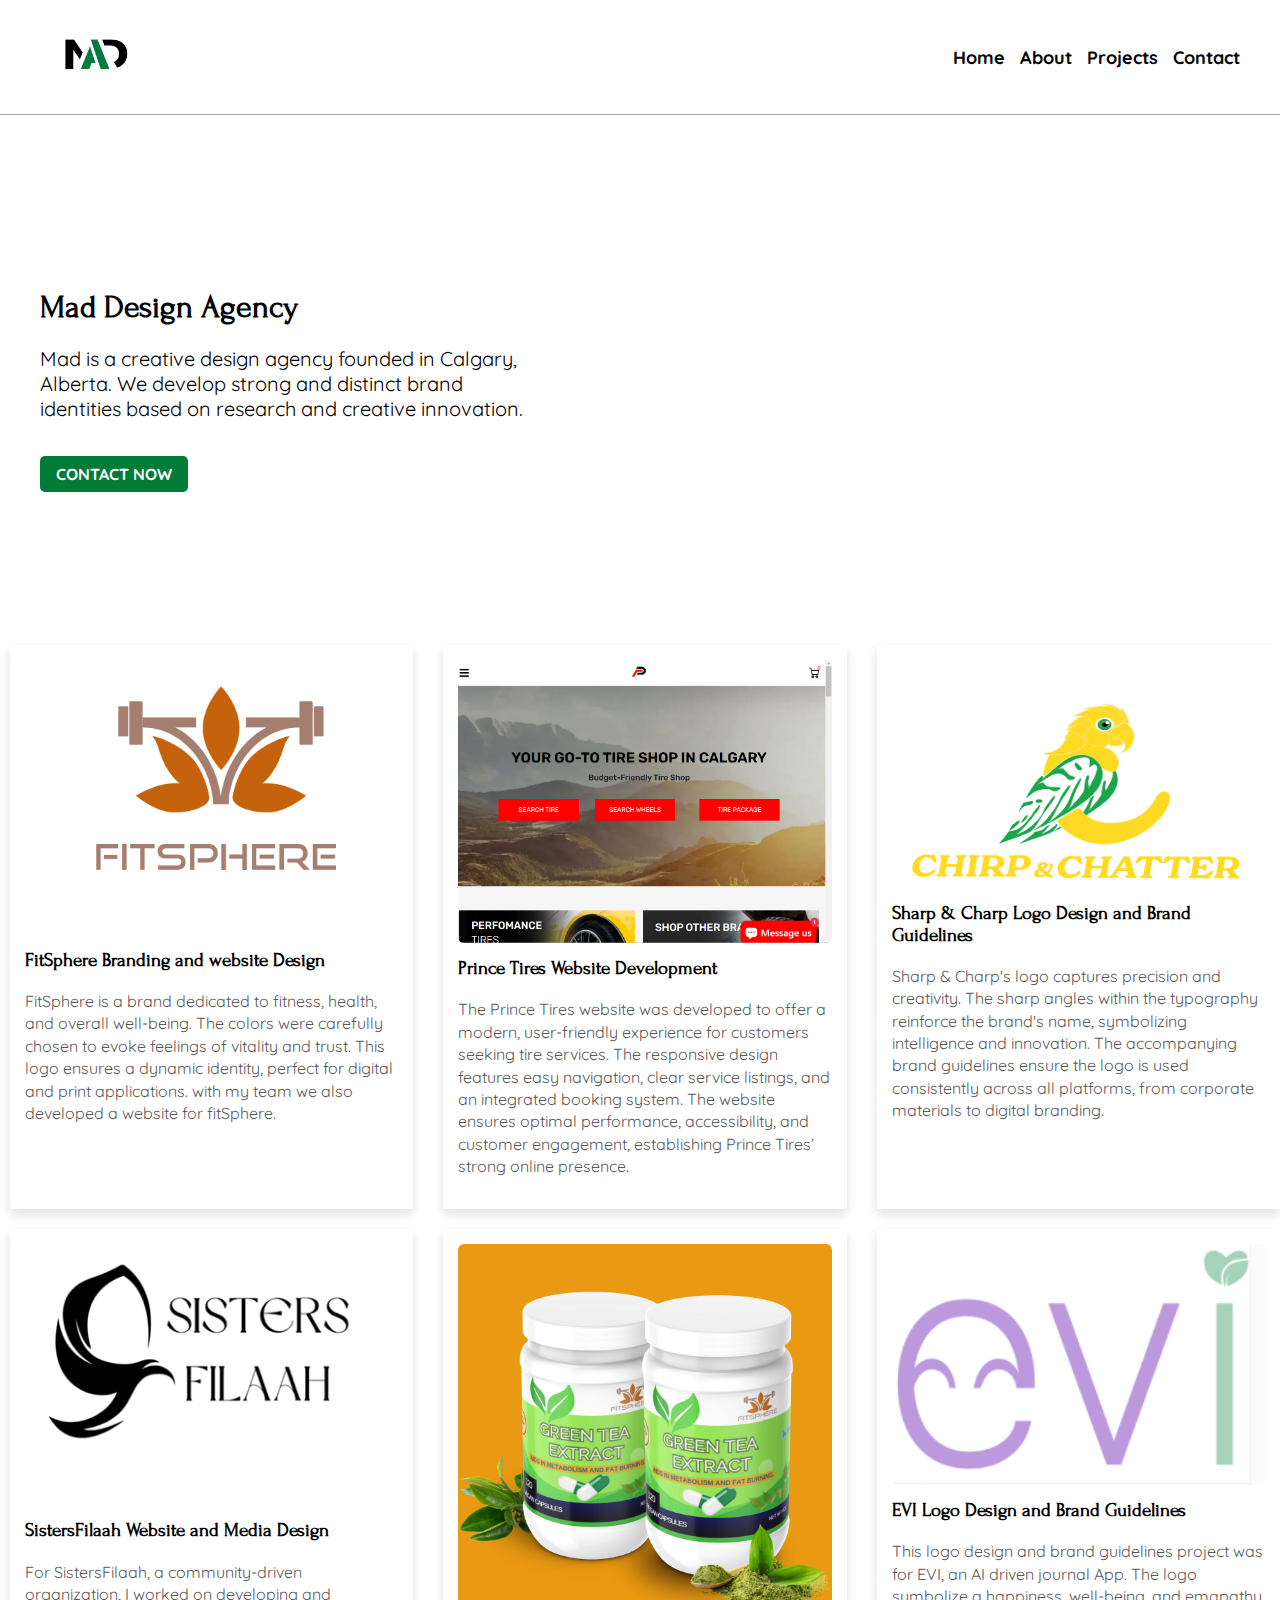
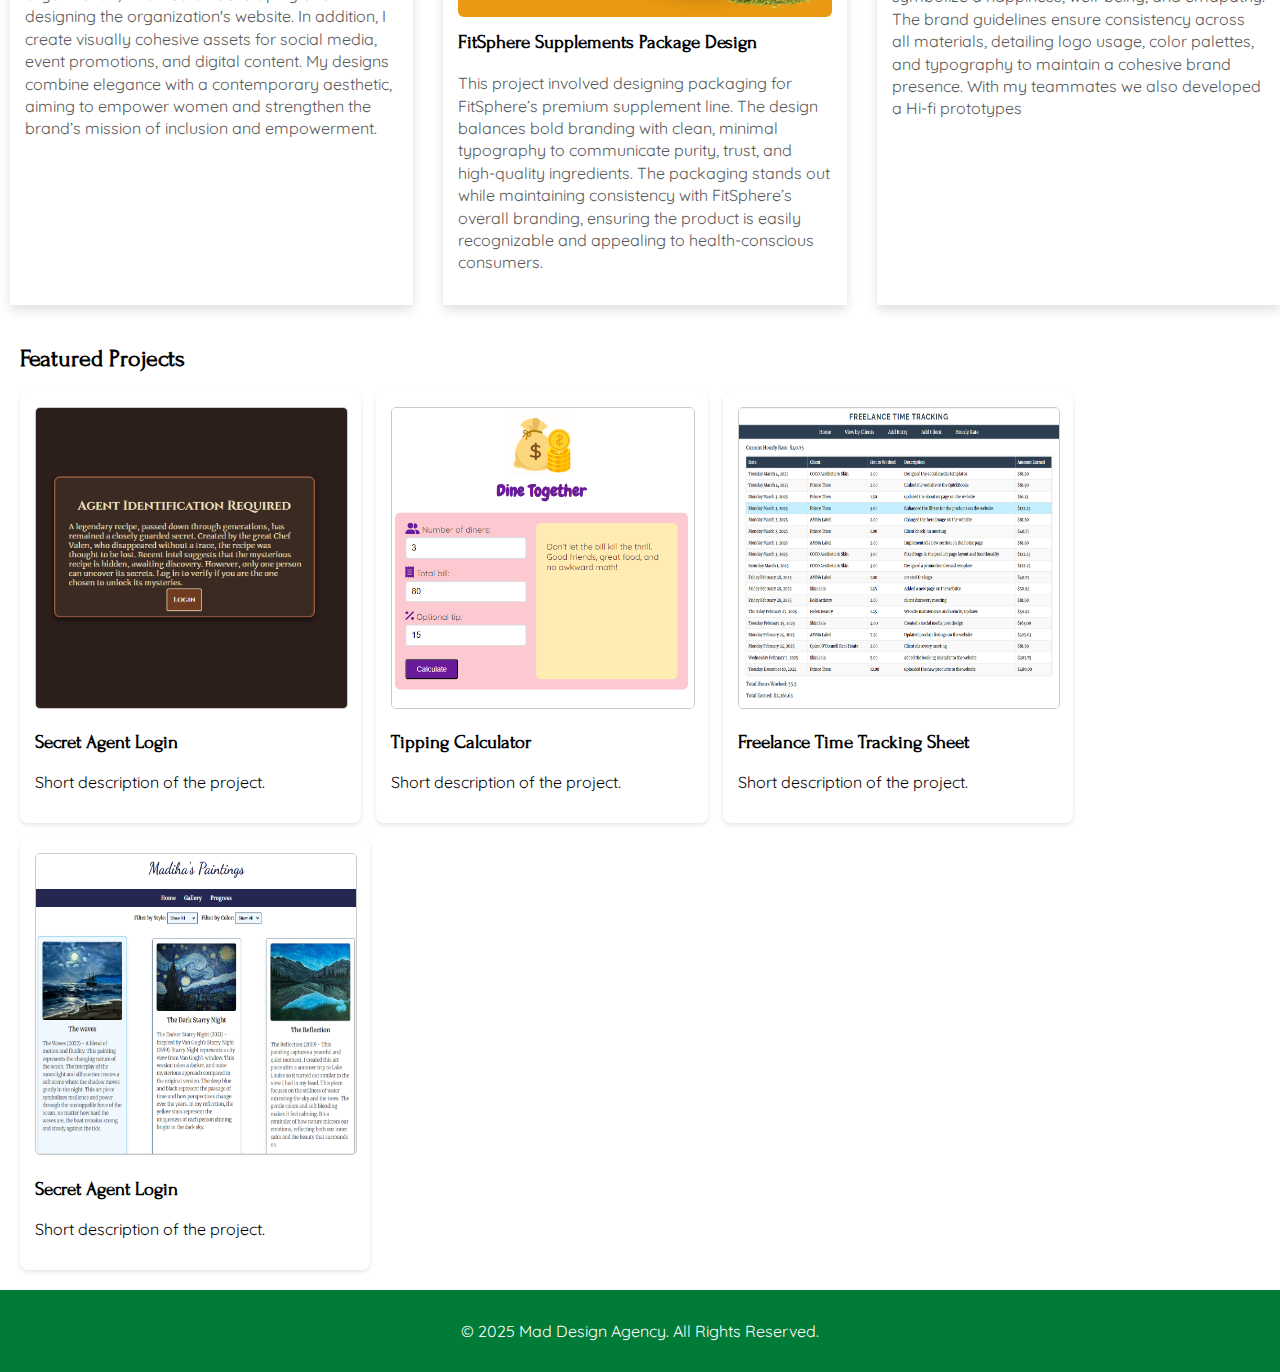
<file: index.htm>
<!DOCTYPE html>
<html lang="en">
<head>
    <meta charset="UTF-8">
    <meta name="viewport" content="width=device-width, initial-scale=1.0">
    <title>Mad Design Agency</title>
    <link rel="stylesheet" href="styles.css">
    <link href="https://fonts.googleapis.com/css2?family=Forum&family=Quicksand:wght@300;400;600&display=swap" rel="stylesheet">
</head>
<body>
    <header>
        <nav>
            
            <div class="logo">
               <a href="index.html"><img src="assets/logo.png" alt="Mad Design Agency Logo"> </a>
            </div>
            <ul>
                <li><a href="/myportfolio/">Home</a></li>
                <li><a href="/myportfolio/about.html">About</a></li>
                <li><a href="/myportfolio/../#projects">Projects</a></li>
                <li><a href="/myportfolio/contact.html">Contact</a></li>
            </ul>
        </nav>
    </header>
    
    <section id="hero" class="left-aligned">
        <div class="hero-content">
            <h1>Mad Design Agency</h1>
            <p>Mad is a creative design agency founded in Calgary, Alberta. We develop strong and distinct brand identities based on research and creative innovation.</p>
            <a href="contact.html" class="btn">CONTACT NOW </a>
        </div>
    </section>
    

 <!--gallary and project showcase-->   
    <section id="gallery">
        <figure data-style="Landscape">
            <a href="projects/fitSphere.html">  
                <img src="assets/fitspherelogo.png" alt="FitSphere Logo Design"></a>
            <figcaption>
                <h3>FitSphere Branding and website Design</h3>
                <p>FitSphere is a brand dedicated to fitness, health, and overall well-being. The colors were carefully chosen to evoke feelings of vitality and trust. This logo ensures a dynamic identity, perfect for digital and print applications. with my team we also developed a website for fitSphere. </p>
            </figcaption>
        </figure>
        <figure data-style="Portrait" data-color="blue">
            <a href="projects/princetires.html"><img src="assets/princetires.png" alt="Prince Tires Website Development"> </a> 
             <figcaption>
                 <h3>Prince Tires Website Development</h3>
                 <p>The Prince Tires website was developed to offer a modern, user-friendly experience for customers seeking tire services. The responsive design features easy navigation, clear service listings, and an integrated booking system. The website ensures optimal performance, accessibility, and customer engagement, establishing Prince Tires’ strong online presence.</p>
             </figcaption>
         </figure>
        <figure data-style="branding">
            <a href="projects/charp&chatter.html">
            <img src="assets/chirpt and chatter.png" alt="Sharp & Charp Logo Design and Brand Guidelines"> </a>
            <figcaption>
                <h3>Sharp & Charp Logo Design and Brand Guidelines</h3>
                <p>Sharp & Charp's logo captures precision and creativity. The sharp angles within the typography reinforce the brand's name, symbolizing intelligence and innovation. The accompanying brand guidelines ensure the logo is used consistently across all platforms, from corporate materials to digital branding.</p>
            </figcaption>
        </figure>
    
    
        <figure data-style="website">
           <a href="projects/sistersfilaah.html"> <img src="assets/sistersfilaahlogo.png" alt="SistersFilaah Media Design"> </a>
            <figcaption>
                <h3>SistersFilaah Website and Media Design</h3>
                <p>For SistersFilaah, a community-driven organization, I worked on developing and designing the organization's website. In addition, I create visually cohesive assets for social media, event promotions, and digital content. My designs combine elegance with a contemporary aesthetic, aiming to empower women and strengthen the brand’s mission of inclusion and empowerment.</p>
            
            </figcaption>
        </figure>


        <figure data-style="Branding">
            <a href="projects/fitSphere.html">
             <img src="assets/Green Tea Capsules (1).png" alt="FitSphere Supplements Package Design"> </a>
            <figcaption>

                <h3>FitSphere Supplements Package Design</h3>
                <p>This project involved designing packaging for FitSphere’s premium supplement line. The design balances bold branding with clean, minimal typography to communicate purity, trust, and high-quality ingredients. The packaging stands out while maintaining consistency with FitSphere’s overall branding, ensuring the product is easily recognizable and appealing to health-conscious consumers.</p>
            </figcaption>
        </figure>
        <figure data-style="logo">
            <a href="projects/evi.html">
            <img src="assets/evilogo.png" alt="EVI Logo Design and Brand Guidelines"></a>
            <figcaption>
                <h3>EVI Logo Design and Brand Guidelines</h3>
                <p>This logo design and brand guidelines project was for EVI, an AI driven journal App. The logo symbolize a happiness, well-being, and emapathy. The brand guidelines ensure consistency across all materials, detailing logo usage, color palettes, and typography to maintain a cohesive brand presence. With my teammates we also developed a Hi-fi prototypes</p>
            </figcaption>
        </figure>
    <!--
        <figure data-style="Branding">
           <a href="projects/damas.html">
            <img src="assets/Damas.png" alt="DAMAS Prints Design"> </a>
            <figcaption>
                <h3>DAMAS Prints Design</h3>
                <p>This project focused on creating high-quality printed materials for DAMAS Cafe, including business cards, brochures, and promotional materials. The design uses bold typography and elegant layouts to create a sophisticated visual identity, ensuring the brand stands out with a polished and professional appearance.</p>
            </figcaption>
        </figure> -->
    

    </section>

    


    <section id="projects">
        <h2>Featured Projects</h2>
        <div class="projects-container">
            <div class="project-card">
                <a href="https://dev.saitnewmedia.ca/~mallaq/login/">
                <img src="assets/loginn.png" alt="s brown pictures that shows a login required screen"></a>
                <h3>Secret Agent Login</h3>
                <p>Short description of the project.</p>
            </div>
            <div class="project-card">
             <a href="https://dev.saitnewmedia.ca/~mallaq/tipping%20calculator/index.php"><img src="assets/tipping.png" alt="a picture that shows a tipping Calculator"> </a>
                <h3>Tipping Calculator</h3>
                <p>Short description of the project.</p>
            </div>  
            <div class="project-card">
              <a href="https://dev.saitnewmedia.ca/~mallaq/timesheet/index.php">
                <img src="assets/timesheet.png" alt="a picture of a timesheet for freelance time tracking"> </a>
                <h3>Freelance Time Tracking Sheet</h3>
                <p>Short description of the project.
                </p>
            </div>
             
            <div class="project-card">
                <a href="https://mdallan.github.io/cprg-218-filters/">
                <img src="assets/mediashowcase.png" alt="s brown pictures that shows a login required screen"></a>
                <h3>Secret Agent Login</h3>
                <p>Short description of the project.</p>
            </div>
        </div>
    </section>
    
    <footer>
        <p>&copy; 2025 Mad Design Agency. All Rights Reserved.</p>
    </footer>
</body>
</html>
</file>
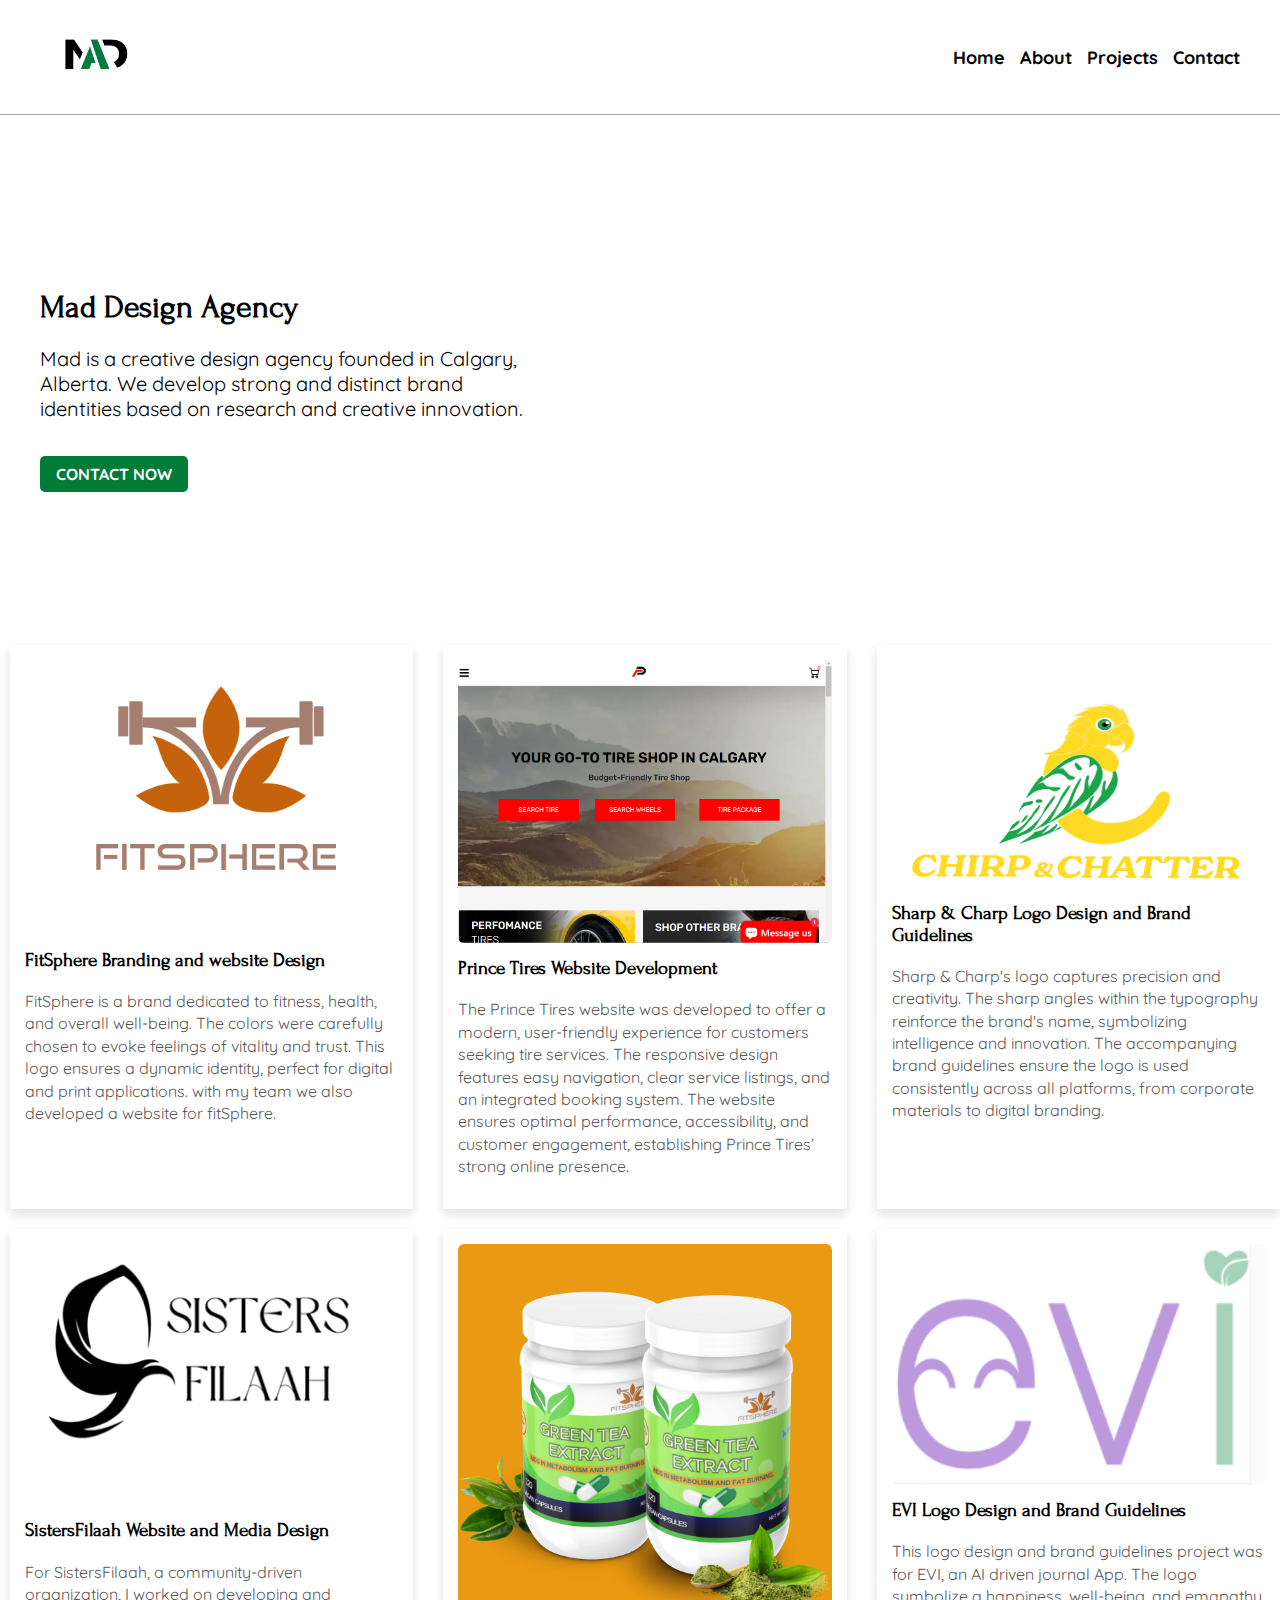
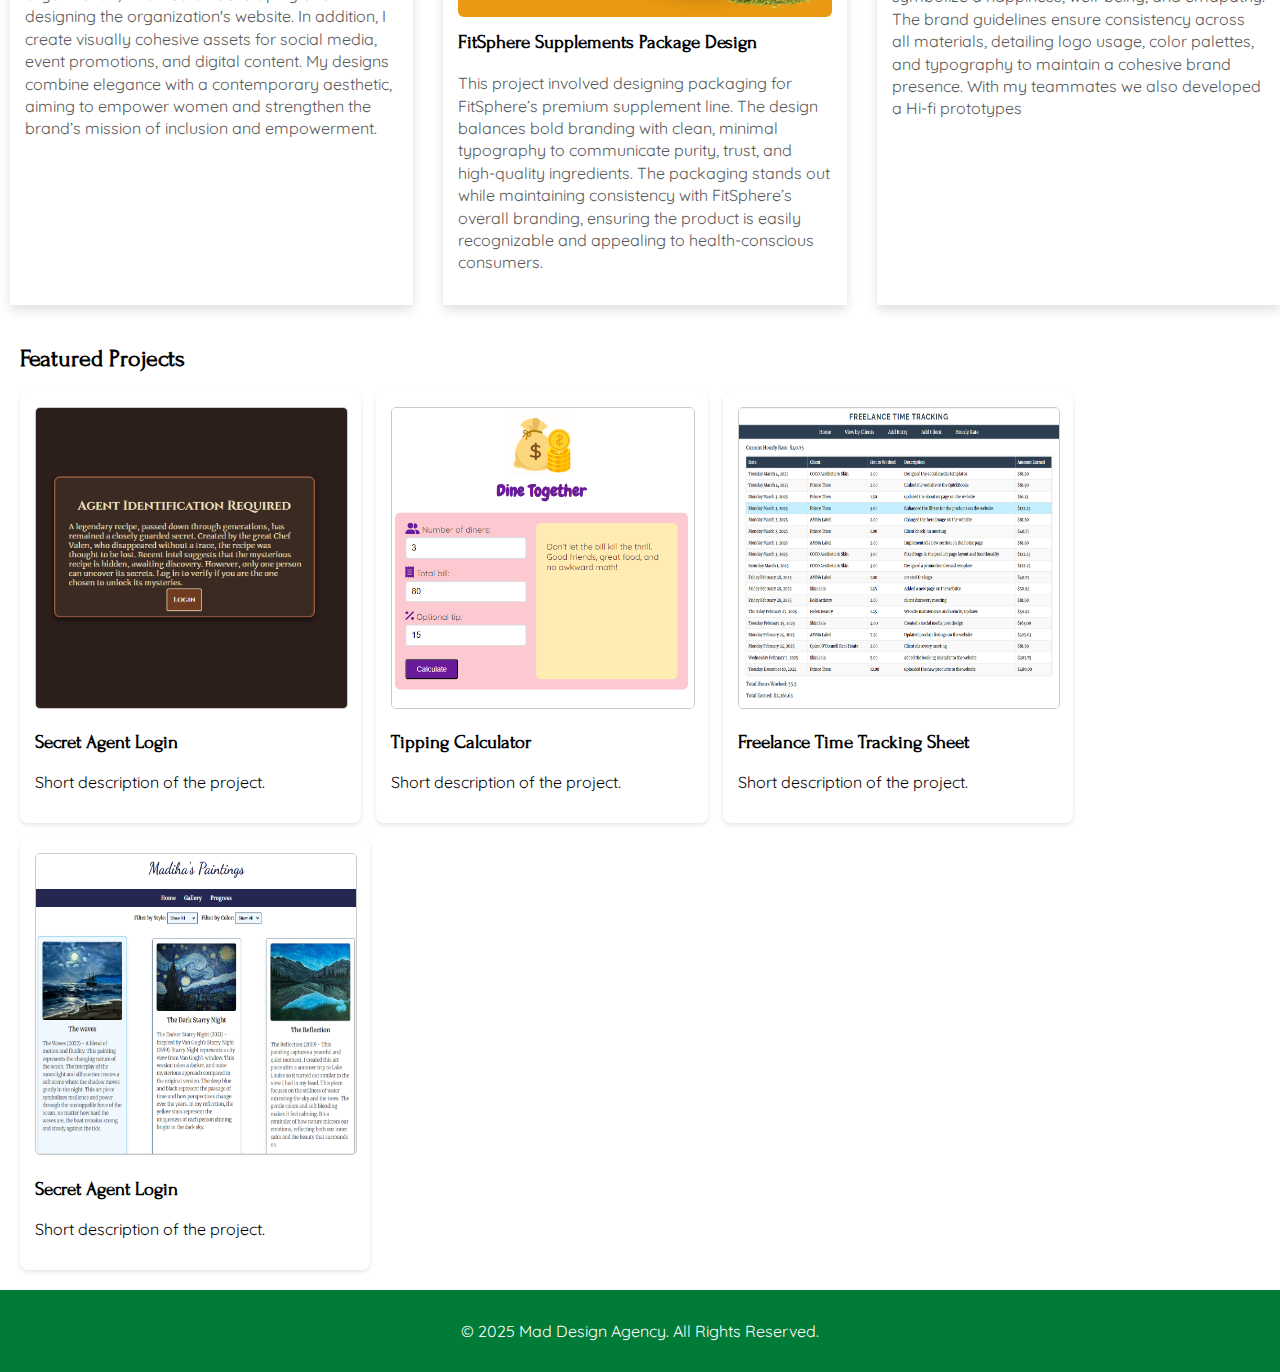
<file: index.html>
<!DOCTYPE html>
<html lang="en">
<head>
    <meta charset="UTF-8">
    <meta name="viewport" content="width=device-width, initial-scale=1.0">
    <title>Mad Design Agency</title>
    <link rel="stylesheet" href="styles.css">
    <link href="https://fonts.googleapis.com/css2?family=Forum&family=Quicksand:wght@300;400;600&display=swap" rel="stylesheet">
</head>
<body>
    <header>
        <nav>
            
            <div class="logo">
               <a href="myportfolio/index.html"><img src="assets/logo.png" alt="Mad Design Agency Logo"> </a>
            </div>
            <ul>
                <li><a href="myportfolio/index.html">Home</a></li>
                <li><a href="myportfolio/about.html">About</a></li>
                <li><a href="myportfolio/index.html">Projects</a></li>
                <li><a href="myportfolio/contact.html">Contact</a></li>
            </ul>
        </nav>
    </header>
    
    <section id="hero" class="left-aligned">
        <div class="hero-content">
            <h1>Mad Design Agency</h1>
            <p>Mad is a creative design agency founded in Calgary, Alberta. We develop strong and distinct brand identities based on research and creative innovation.</p>
            <a href="contact.html" class="btn">CONTACT NOW </a>
        </div>
    </section>
    

 <!--gallary and project showcase-->   
    <section id="gallery">
        <figure data-style="Landscape">
            <a href="myportfolio/projects/fitSphere.html">  
                <img src="assets/fitspherelogo.png" alt="FitSphere Logo Design"></a>
            <figcaption>
                <h3>FitSphere Branding and website Design</h3>
                <p>FitSphere is a brand dedicated to fitness, health, and overall well-being. The colors were carefully chosen to evoke feelings of vitality and trust. This logo ensures a dynamic identity, perfect for digital and print applications. with my team we also developed a website for fitSphere. </p>
            </figcaption>
        </figure>
            <figure data-style="Portrait" data-color="blue">
           <a href="myportfolio/projects/princetires.html"><img src="assets/princetires.png" alt="Prince Tires Website Development"> </a> 
            <figcaption>
                <h3>Prince Tires Website Development</h3>
                <p>The Prince Tires website was developed to offer a modern, user-friendly experience for customers seeking tire services. The responsive design features easy navigation, clear service listings, and an integrated booking system. The website ensures optimal performance, accessibility, and customer engagement, establishing Prince Tires’ strong online presence.</p>
            </figcaption>
        </figure>
        <figure data-style="branding">
            <a href="myportfolio/projects/charp&chatter.html">
            <img src="assets/chirpt and chatter.png" alt="Sharp & Charp Logo Design and Brand Guidelines"> </a>
            <figcaption>
                <h3>Sharp & Charp Logo Design and Brand Guidelines</h3>
                <p>Sharp & Charp's logo captures precision and creativity. The sharp angles within the typography reinforce the brand's name, symbolizing intelligence and innovation. The accompanying brand guidelines ensure the logo is used consistently across all platforms, from corporate materials to digital branding.</p>
            </figcaption>
        </figure>
    
    
        <figure data-style="website">
           <a href="myportfolio/projects/sistersfilaah.html"> <img src="assets/sistersfilaahlogo.png" alt="SistersFilaah Media Design"> </a>
            <figcaption>
                <h3>SistersFilaah Website and Media Design</h3>
                <p>For SistersFilaah, a community-driven organization, I worked on developing and designing the organization's website. In addition, I create visually cohesive assets for social media, event promotions, and digital content. My designs combine elegance with a contemporary aesthetic, aiming to empower women and strengthen the brand’s mission of inclusion and empowerment.</p>
            
            </figcaption>
        </figure>


        <figure data-style="Branding">
            <a href="myportfolio/projects/fitSphere.html">
             <img src="assets/Green Tea Capsules (1).png" alt="FitSphere Supplements Package Design"> </a>
            <figcaption>

                <h3>FitSphere Supplements Package Design</h3>
                <p>This project involved designing packaging for FitSphere’s premium supplement line. The design balances bold branding with clean, minimal typography to communicate purity, trust, and high-quality ingredients. The packaging stands out while maintaining consistency with FitSphere’s overall branding, ensuring the product is easily recognizable and appealing to health-conscious consumers.</p>
            </figcaption>
        </figure>
        <figure data-style="logo">
            <a href="myportfolio/projects/evi.html">
            <img src="assets/evilogo.png" alt="EVI Logo Design and Brand Guidelines"></a>
            <figcaption>
                <h3>EVI Logo Design and Brand Guidelines</h3>
                <p>This logo design and brand guidelines project was for EVI, an AI driven journal App. The logo symbolize a happiness, well-being, and emapathy. The brand guidelines ensure consistency across all materials, detailing logo usage, color palettes, and typography to maintain a cohesive brand presence. With my teammates we also developed a Hi-fi prototypes</p>
            </figcaption>
        </figure>
    <!--
        <figure data-style="Branding">
           <a href="myportfolio/projects/damas.html">
            <img src="assets/Damas.png" alt="DAMAS Prints Design"> </a>
            <figcaption>
                <h3>DAMAS Prints Design</h3>
                <p>This project focused on creating high-quality printed materials for DAMAS Cafe, including business cards, brochures, and promotional materials. The design uses bold typography and elegant layouts to create a sophisticated visual identity, ensuring the brand stands out with a polished and professional appearance.</p>
            </figcaption>
        </figure> -->
    </section>

    <section id="projects">
        <h2>Featured Projects</h2>
        <div class="projects-container">
            <div class="project-card">
                <a href="https://dev.saitnewmedia.ca/~mallaq/login/">
                <img src="assets/loginn.png" alt="s brown pictures that shows a login required screen"></a>
                <h3>Secret Agent Login</h3>
                <p>Short description of the project.</p>
            </div>
            <div class="project-card">
             <a href="https://dev.saitnewmedia.ca/~mallaq/tipping%20calculator/index.php"><img src="assets/tipping.png" alt="a picture that shows a tipping Calculator"> </a>
                <h3>Tipping Calculator</h3>
                <p>Short description of the project.</p>
            </div>  
            <div class="project-card">
              <a href="https://dev.saitnewmedia.ca/~mallaq/timesheet/index.php">
                <img src="assets/timesheet.png" alt="a picture of a timesheet for freelance time tracking"> </a>
                <h3>Freelance Time Tracking Sheet</h3>
                <p>Short description of the project.
                </p>
            </div>
             
            <div class="project-card">
                <a href="https://mdallan.github.io/cprg-218-filters/">
                <img src="assets/mediashowcase.png" alt="s brown pictures that shows a login required screen"></a>
                <h3>Secret Agent Login</h3>
                <p>Short description of the project.</p>
            </div>
        </div>
    </section>
    
    <footer>
        <p>&copy; 2025 Mad Design Agency. All Rights Reserved.</p>
    </footer>
</body>
</html>
</file>
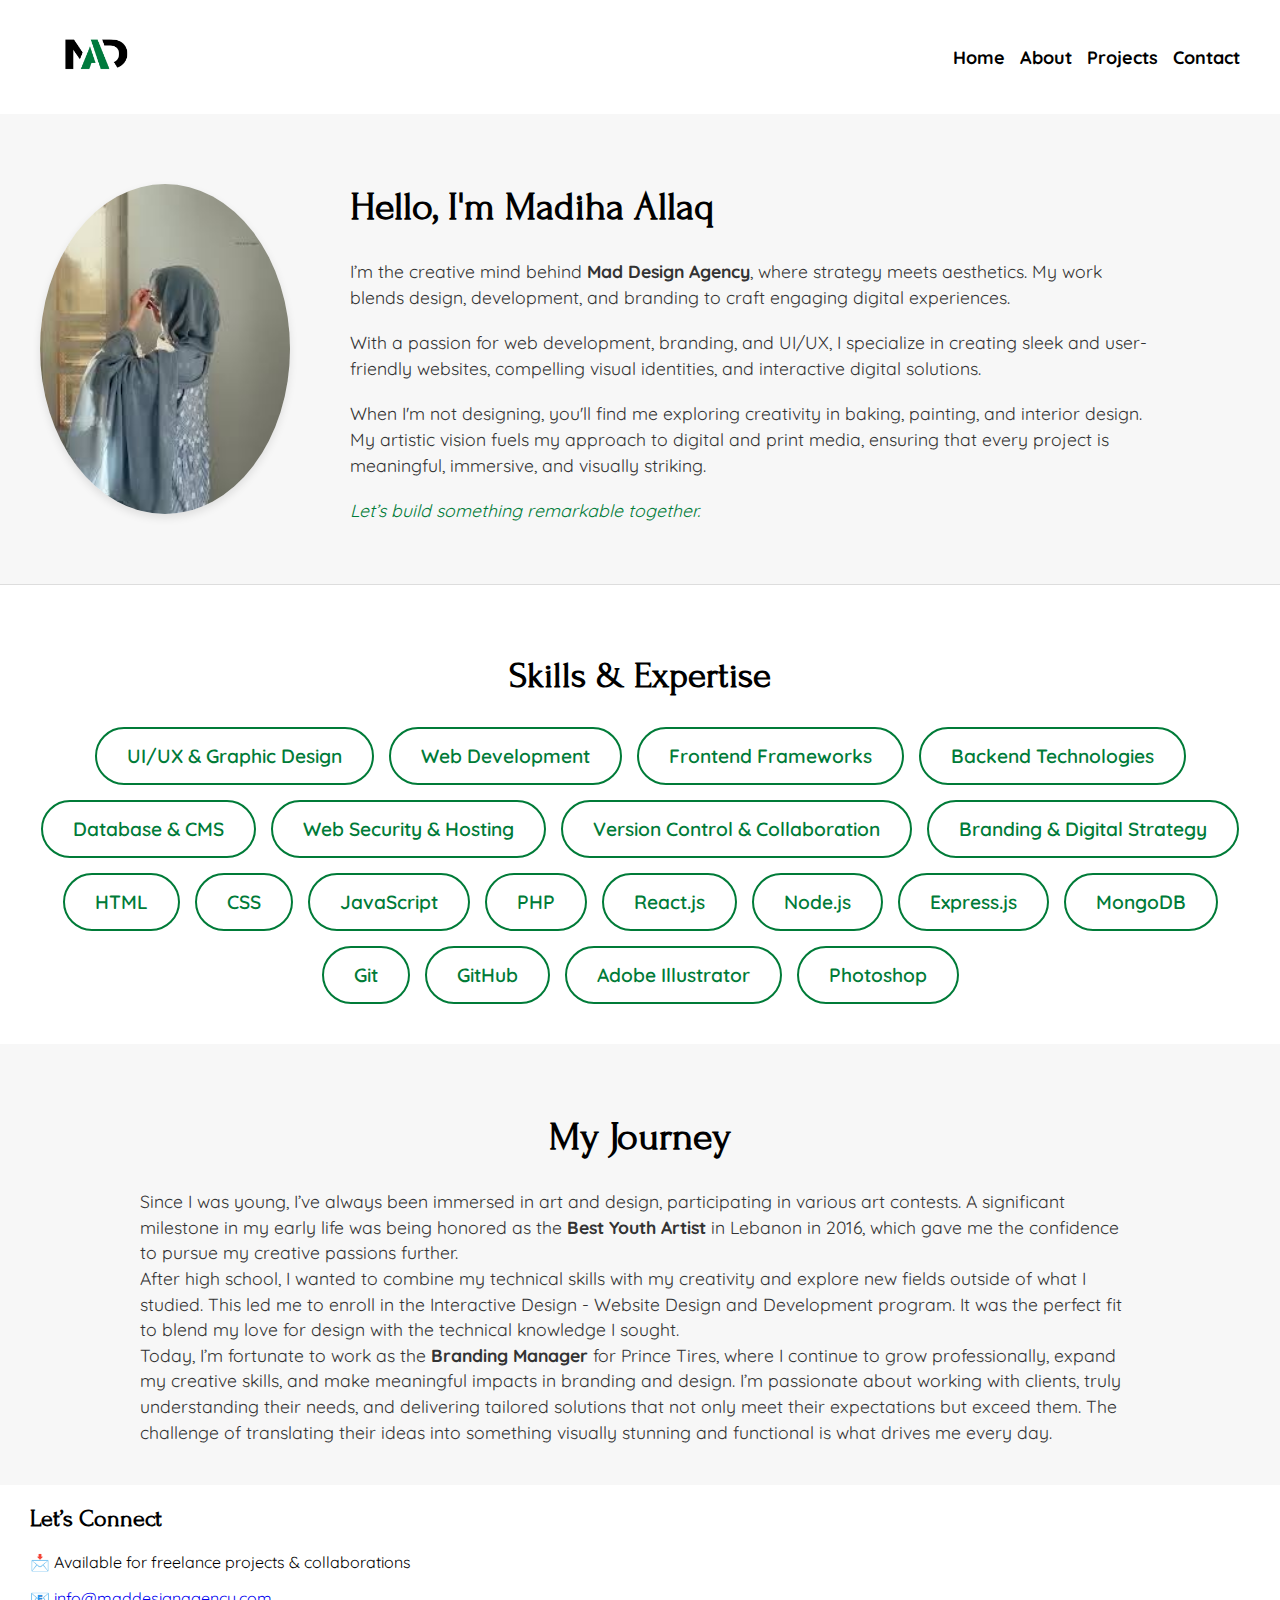
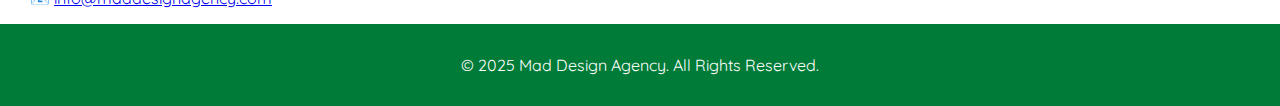
<file: about.html>
<!DOCTYPE html>
<html lang="en">
<head>
    <meta charset="UTF-8">
    <meta name="viewport" content="width=device-width, initial-scale=1.0">
    <title>About: Mad Design Agency</title>
    <link rel="stylesheet" href="styles.css">
    <link href="https://fonts.googleapis.com/css2?family=Forum&family=Quicksand:wght@300;400;600&display=swap" rel="stylesheet">
</head>
<body>
    <header>
        <nav>
            <div class="logo">
                <a href="../index.html">
                    <img src="assets/logo.png" alt="Mad Design Agency Logo">
                </a>
            </div>
            <ul>
                <li><a href="/myportfolio/index.html">Home</a></li>
                <li><a href="/myportfolio/about.html">About</a></li>
                <li><a href="/myportfolio/../#projects">Projects</a></li>
                <li><a href="/myportfolio/contact.html">Contact</a></li>
            </ul>
        </nav>
    </header>

    <section id="about">
        <div class="about-container">
            <img src="assets/profileimage.jpeg" alt="Madiha Allaq" class="profile-img">
            <div class="about-content">
                <h1>Hello, I'm Madiha Allaq</h1>
                <p>
                    I’m the creative mind behind <strong>Mad Design Agency</strong>, where strategy meets aesthetics. 
                    My work blends design, development, and branding to craft engaging digital experiences.
                </p>
                <p>
                    With a passion for web development, branding, and UI/UX, I specialize in creating sleek and user-friendly websites, compelling visual identities, and interactive digital solutions.
                    <P>When I'm not designing, you'll find me exploring creativity in baking, painting, and interior design.
                    My artistic vision fuels my approach to digital and print media, ensuring that every project is meaningful, 
                    immersive, and visually striking.
                </p>
                <p class="creative-interests">Let’s build something remarkable together.</p>
            </div>
        </div>
    </section>

    <section id="skills">
        <h2>Skills & Expertise</h2>
        <div class="skills-container">
            <div class="skill-item">UI/UX & Graphic Design</div>
            <div class="skill-item">Web Development</div>
            <div class="skill-item">Frontend Frameworks</div>
            <div class="skill-item">Backend Technologies</div>
            <div class="skill-item">Database & CMS</div>
            <div class="skill-item">Web Security & Hosting</div>
            <div class="skill-item">Version Control & Collaboration</div>
            <div class="skill-item">Branding & Digital Strategy</div>
            <div class="skill-item">HTML</div>
            <div class="skill-item">CSS</div>
            <div class="skill-item">JavaScript</div>
            <div class="skill-item">PHP</div>
            <div class="skill-item">React.js</div>
            <div class="skill-item">Node.js</div>
            <div class="skill-item">Express.js</div>
            <div class="skill-item">MongoDB</div>
            <div class="skill-item">Git</div>
            <div class="skill-item">GitHub</div>
            <div class="skill-item">Adobe Illustrator</div>
            <div class="skill-item">Photoshop</div>
        </div>
    </section>
    

    <section id="journey">
        <div class="journey-container">
                <h1>My Journey</h1>
             <p>
            Since I was young, I’ve always been immersed in art and design, participating in various art contests. A significant milestone in my early life was being honored as the <strong>Best Youth Artist</strong> in Lebanon in 2016, which gave me the confidence to pursue my creative passions further. </p>
            
            <p>
            After high school, I wanted to combine my technical skills with my creativity and explore new fields outside of what I studied. This led me to enroll in the Interactive Design - Website Design and Development program. It was the perfect fit to blend my love for design with the technical knowledge I sought.</P>

            <p>Today, I’m fortunate to work as the <strong>Branding Manager</strong> for Prince Tires, where I continue to grow professionally, expand my creative skills, and make meaningful impacts in branding and design. I’m passionate about working with clients, truly understanding their needs, and delivering tailored solutions that not only meet their expectations but exceed them. The challenge of translating their ideas into something visually stunning and functional is what drives me every day. </p>

</section>

    <section id="connect">
        <h2>Let’s Connect</h2>
        <p>📩 Available for freelance projects & collaborations</p>
        <p>📧 <a href="mailto:madihaa13h@gmail.com">info@maddesignagency.com</a></p>
    </section>

    <footer>
        <p>&copy; 2025 Mad Design Agency. All Rights Reserved.</p>
    </footer>
</body>
</html>
</file>
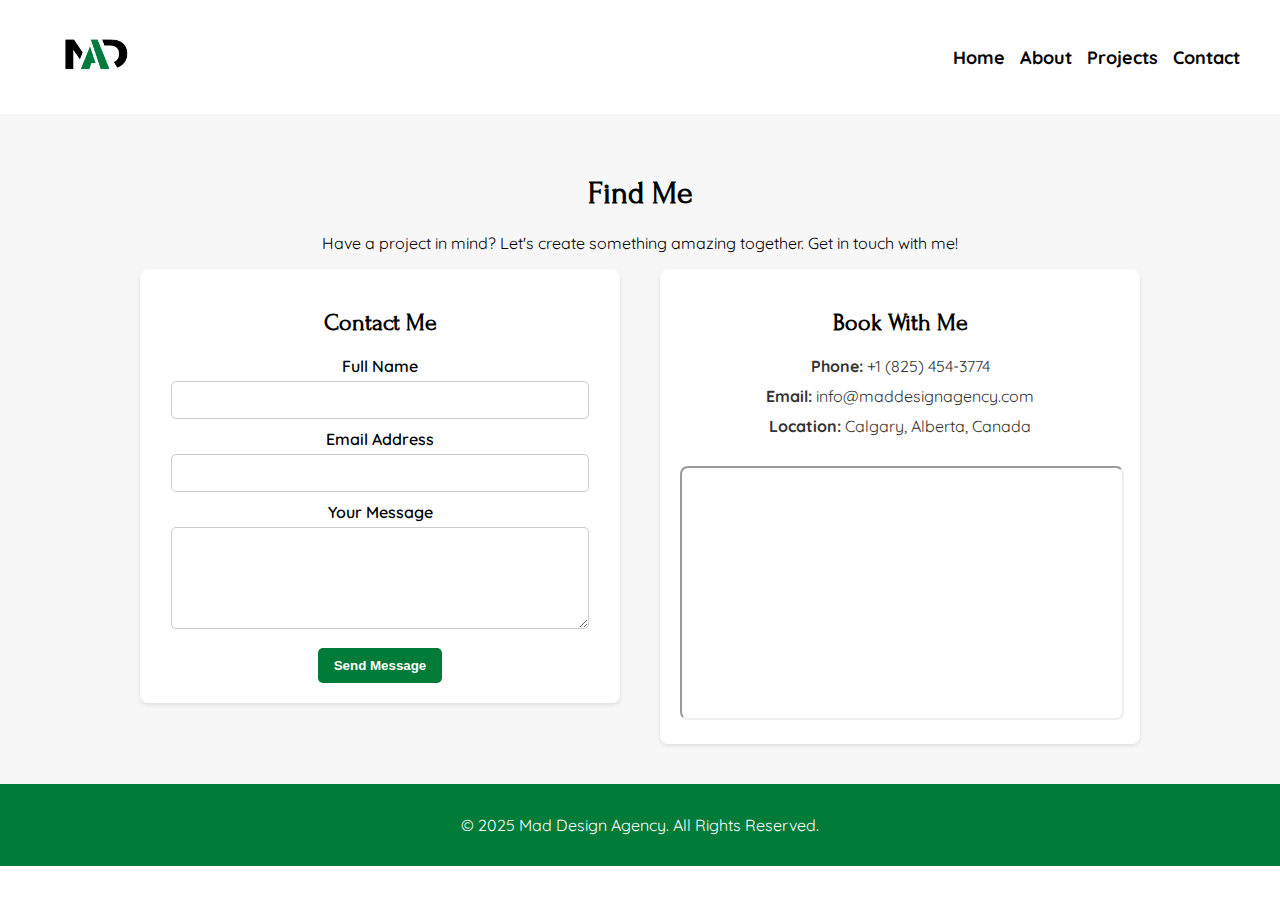
<file: contact.html>
<!DOCTYPE html>
<html lang="en">
<head>
    <meta charset="UTF-8">
    <meta name="viewport" content="width=device-width, initial-scale=1.0">
    <title>Contact Me - Mad Design Agency</title>
    <link rel="stylesheet" href="styles.css">
    <link href="https://fonts.googleapis.com/css2?family=Forum&family=Quicksand:wght@300;400;600&display=swap" rel="stylesheet">
    <style>
        .contact-section {
            padding: 40px;
            text-align: center;
            background: #f7f7f7;
        }
        .contact-section h1, .contact-section h2 {
            font-family: 'Forum', serif;
            color: black;
        }
        .contact-container {
            display: flex;
            justify-content: center;
            align-items: flex-start;
            gap: 40px;
            max-width: 1000px;
            margin: 0 auto;
        }
        .contact-form, .contact-info {
            background: white;
            padding: 20px;
            border-radius: 8px;
            box-shadow: 0px 2px 4px rgba(0, 0, 0, 0.1);
            flex: 1;
        }
        .contact-form label {
            display: block;
            font-weight: 600;
            margin-top: 10px;
        }
        .contact-form input, .contact-form textarea {
            width: 90%;
            padding: 10px;
            margin-top: 5px;
            border: 1px solid #ccc;
            border-radius: 5px;
            font-family: 'Quicksand', sans-serif;
        }
        .btn {
            display: inline-block;
            padding: 10px 16px;
            background: #007b38;
            color: white;
            text-decoration: none;
            font-weight: bold;
            border-radius: 5px;
            margin-top: 15px;
            border: none;
            cursor: pointer;
        }
        .btn:hover {
            background: #005a2c;
        }
        .contact-info p {
            margin: 10px 0;
            font-size: 1rem;
            color: #333;
        }
        iframe {
            border-radius: 8px;
            margin-top: 20px;
        }
        @media (max-width: 768px) {
            .contact-container {
                flex-direction: column;
                align-items: center;
            }
        }
    </style>
</head>
<body>
    <header>
        <nav>
            <div class="logo">
                <img src="assets/logo.png" alt="Mad Design Agency Logo">
            </div>
            <ul>
                <li><a href="index.html">Home</a></li>
                <li><a href="/myportfolio/about.html">About</a></li>
                <li><a href="/myportfolio/../#projects">Projects</a></li>
                <li><a href="/myportfolio/contact.html" class="active">Contact</a></li>
            </ul>
        </nav>
    </header>
    
    <section id="contact" class="contact-section">
        <h1>Find Me</h1>
        <p>Have a project in mind? Let's create something amazing together. Get in touch with me!</p>
        
        <div class="contact-container">
            <div class="contact-form">
                <h2>Contact Me</h2>
                <form action="https://formspree.io/f/mjkybvqd" method="POST">
                    <label for="name">Full Name</label>
                    <input type="text" id="name" name="name" required>
                    
                    <label for="email">Email Address</label>
                    <input type="email" id="email" name="email" required>
                    
                    <label for="message">Your Message</label>
                    <textarea id="message" name="message" rows="5" required></textarea>
                    
                    <button type="submit" class="btn">Send Message</button>
                </form>
            </div>
            
            <div class="contact-info">
                <h2>Book With Me</h2>
                <p><strong>Phone:</strong> +1 (825) 454-3774</p>
                <p><strong>Email:</strong> info@maddesignagency.com</p>
                <p><strong>Location:</strong> Calgary, Alberta, Canada</p>
                
                <iframe src="https://www.google.com/maps/embed?pb=!1m18!1m12!1m3!1d2519.3627269627495!2d-114.0718837236012!3d51.044733971719824!2m3!1f0!2f0!3f0!3m2!1i1024!2i768!4f13.1!3m3!1m2!1s0x53716fe5b063ba75%3A0xf69c2d4690aefb8!2sCalgary%2C%20AB!5e0!3m2!1sen!2sca!4v1709600000000" width="100%" height="250" allowfullscreen loading="lazy"></iframe>
            </div>
        </div>
    </section>
    
    <footer>
        <p>&copy; 2025 Mad Design Agency. All Rights Reserved.</p>
    </footer>
</body>
</html>
</file>
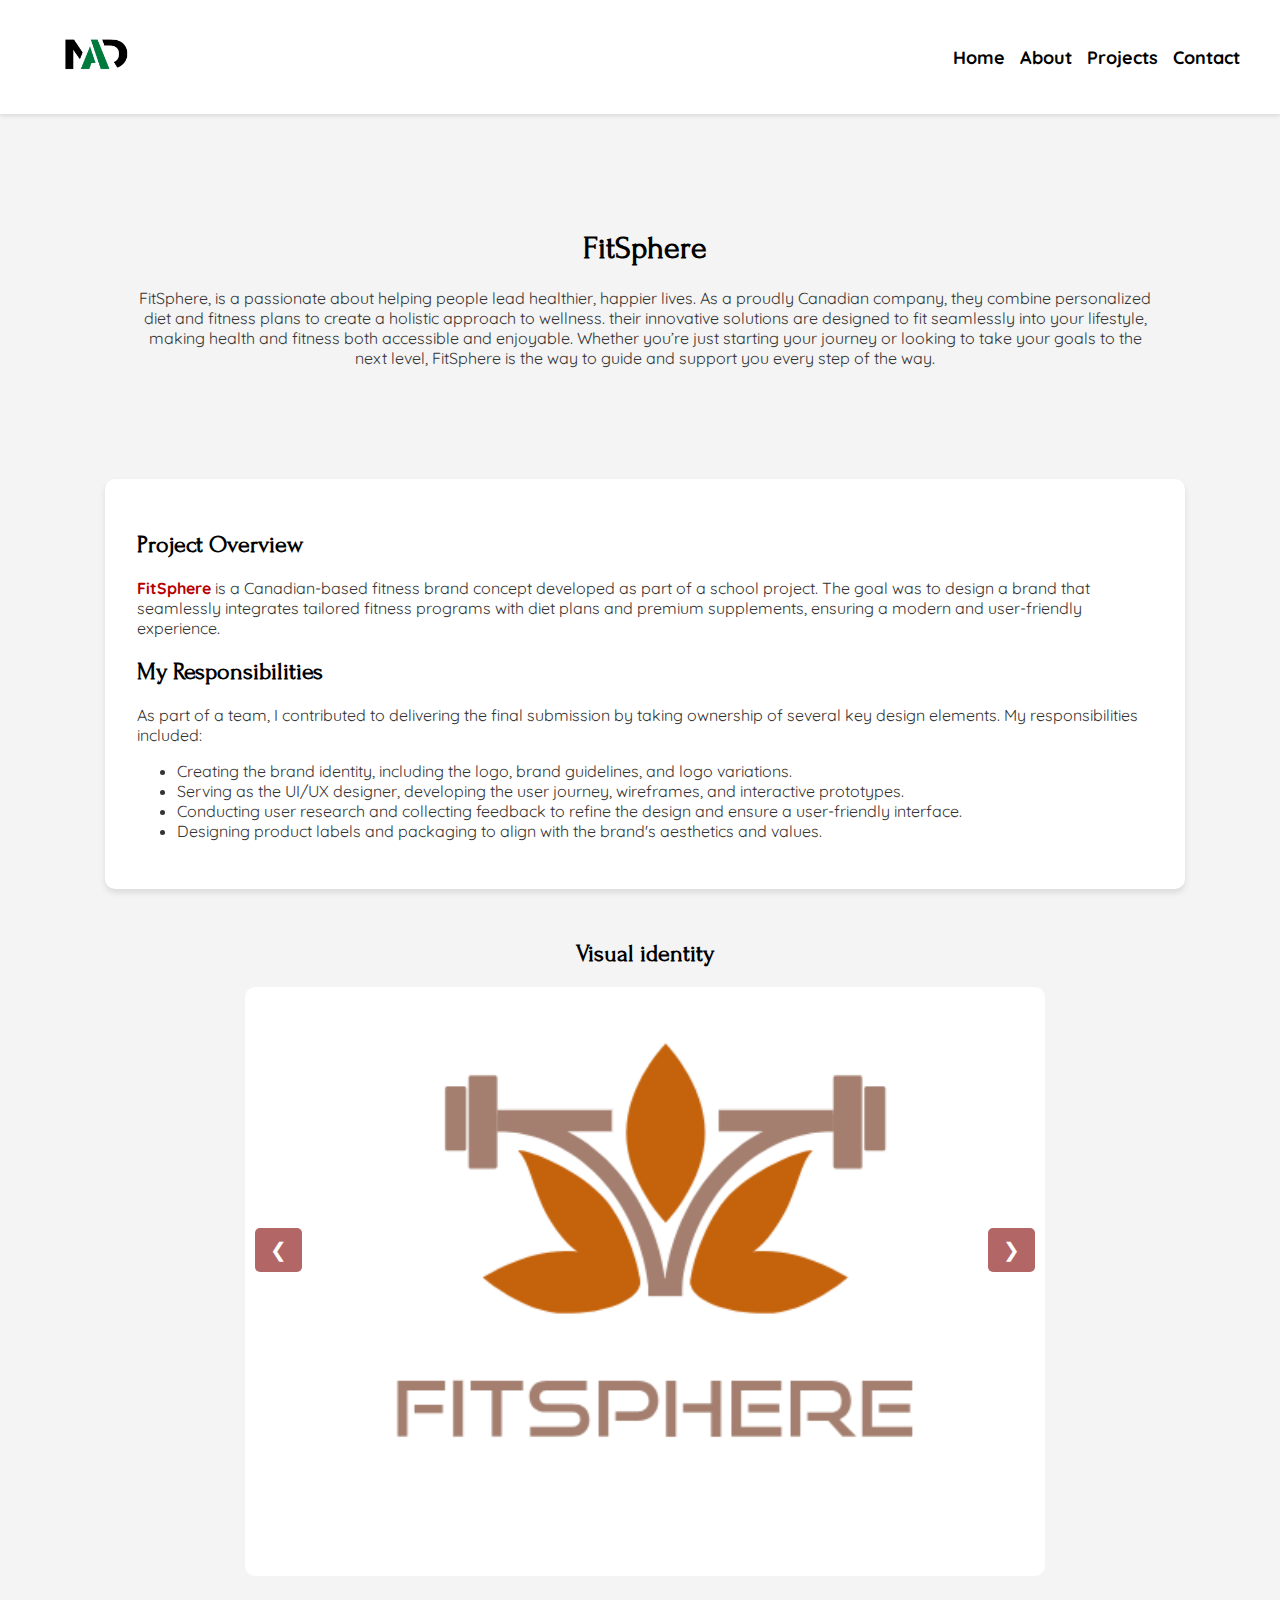
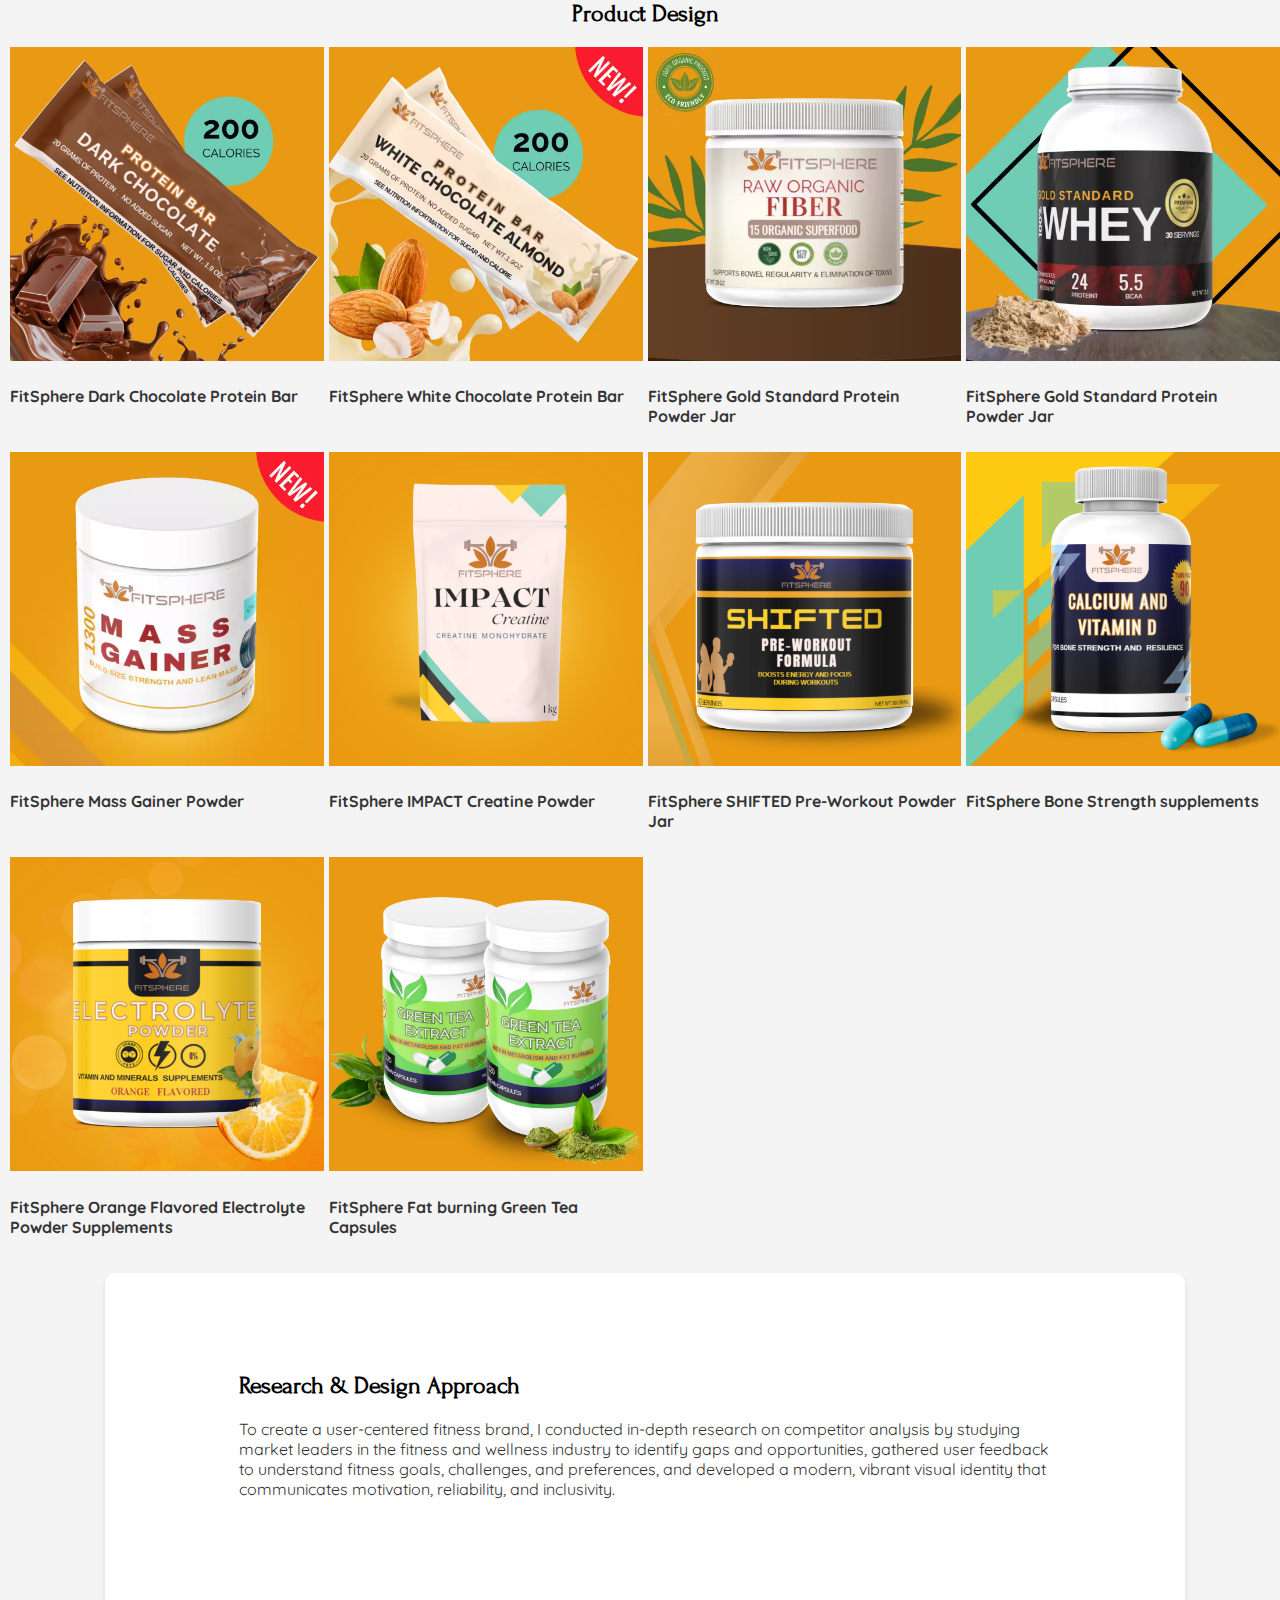
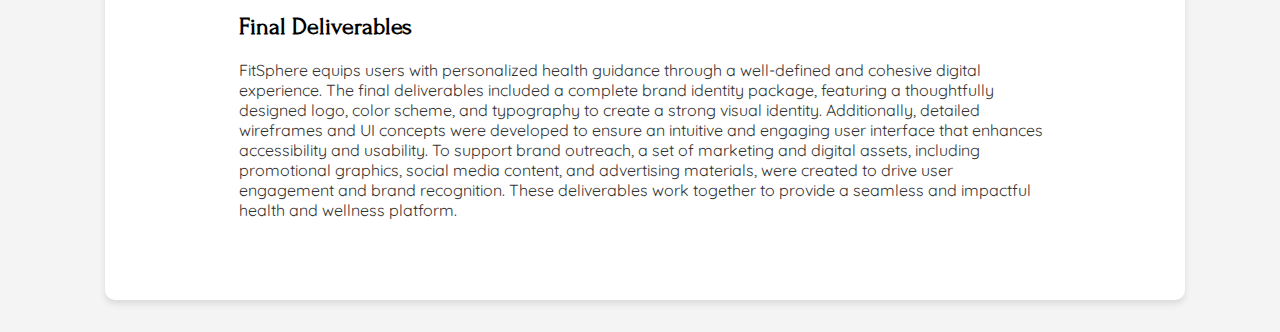
<file: projects/fitSphere.html>
<!DOCTYPE html>
<html lang="en">
<head>
    <meta charset="UTF-8">
    <meta name="viewport" content="width=device-width, initial-scale=1.0">
    <title>Mad Design Agency</title>
    <link rel="stylesheet" href="projstyle.css">
    <link href="https://fonts.googleapis.com/css2?family=Forum&family=Quicksand:wght@300;400;600&display=swap" rel="stylesheet">

    
    <style>
        body {
            font-family: 'Quicksand', sans-serif;
            margin: 0;
            padding: 0;
            background-color: #f4f4f4;
            color: #333;
        }


        .container {
            width: 80%;
            margin: auto;
            padding: 2rem 0;
            margin-top: 15px;
        }
        .project-header {
            text-align: center;
            padding: 3rem 0;
        }
        .project-details, .project-conclusion {
            background: white;
            padding: 2rem;
            border-radius: 10px;
            margin-bottom: 2rem;
            box-shadow: 0 4px 6px rgba(0,0,0,0.1);
        }
        .image-slider {
    text-align: center;
    position: relative;
    max-width: 800px;
    margin: auto;
    overflow: hidden;
}

.slider-container {
    display: flex;
    position: relative;
    width: 100%;
}

.slide {
    display: none;
    width: 100%;
    transition: opacity 0.5s ease-in-out;
}

.slide img {
    width: 100%;
    height: auto;
    border-radius: 10px;
}

/* Buttons */
.prev, .next {
    position: absolute;
    top: 50%;
    transform: translateY(-50%);
    background: rgba(129, 0, 0, 0.6);
    color: white;
    border: none;
    padding: 10px 15px;
    cursor: pointer;
    font-size: 20px;
    border-radius: 5px;
}

.prev { left: 10px; }
.next { right: 10px; }

.prev:hover, .next:hover {
    background: rgba(0, 111, 28, 0.8);
}

/* Responsive Fixes */
@media (max-width: 768px) {
    .prev, .next {
        font-size: 16px;
        padding: 8px 12px;
    }
}
     

     
        
/* Gallery Section */
#gallery {
    display: grid;
    grid-template-columns: 1fr 1fr 1fr 1fr;
    gap: 5px; 
    margin: 0 auto; 

    max-width: 1300px;
}

.product-design {
margin: 0 auto;
text-align: center;

}
figure {
    margin: 0 auto; 
}

figure:hover {
    color: #e76800;
}

figure img {
    width: 100%;
    height: auto;
}

figcaption h3 {
    margin-top: 10px;
    font-size: 1.2rem;
}

figcaption p {
    font-size: 1rem;
    text-align: left;
    color: #595959;
    line-height: 1.4rem;
}


    </style>
</head>
<body>
    <header>
        <nav>
            <div class="logo">
                <a href="index.html"><img src="../assets/logo.png" alt="Mad Design Agency Logo"> </a>
             </div>
            <ul>
                <li><a href="../index.html">Home</a></li>
                <li><a href="../about.html">About</a></li>
                <li><a href="../#projects">Projects</a></li>
                <li><a href="../#contact">Contact</a></li>
            </ul>
        </nav>
    </header>
    
    <main>
        <section class="project-header">
            <div class="container">
                <h1>FitSphere</h1>
                <p>FitSphere, is a passionate about helping people lead healthier, happier lives. As a proudly Canadian company, they combine personalized diet and fitness plans to create a holistic approach to wellness. their innovative solutions are designed to fit seamlessly into your lifestyle, making health and fitness both accessible and enjoyable. Whether you’re just starting your journey or looking to take your goals to the next level, FitSphere is the way to guide and support you every step of the way.</p>
            </div>
        </section>

        <section class="project-details container">
                <h2>Project Overview</h2>
                <p> <a class="website" href=https://jrnerio30.github.io/FitSphere>FitSphere</a> is a Canadian-based fitness brand concept developed as part of a school project. The goal was to design a brand that seamlessly integrates tailored fitness programs with diet plans and premium supplements, ensuring a modern and user-friendly experience.</p>
                
                <h2>My Responsibilities</h2>
                <p>As part of a team, I contributed to delivering the final submission by taking ownership of several key design elements. My responsibilities included:</p>
                <ul>
                    <li>Creating the brand identity, including the logo, brand guidelines, and logo variations.</li>
                    <li>Serving as the UI/UX designer, developing the user journey, wireframes, and interactive prototypes.</li>
                    <li>Conducting user research and collecting feedback to refine the design and ensure a user-friendly interface.</li>
                    <li>Designing product labels and packaging to align with the brand's aesthetics and values.</li>
                </ul>
                
            </ul>
        </section>

        <section class="image-slider">
            <h2>Visual identity</h2>
            <div class="slider-container">
                <div class="slide"><img src="../assets/fitspherelogo.png" alt="FitSphere Logo"></div>

                <div class="slide"><img src="../assets/fitspheremoodboard.png" alt="FitSphere Moodboard"></div>
                <div class="slide"><img src="../assets/logovariation.png" alt="FitSphere Logo Variation"></div>
                <div class="slide"><img src="../assets/colorspallet.png" alt="Color Palette"></div>
                <div class="slide"><img src="../assets/wireframes.png" alt="Wireframes"></div>
            </div>
            <button class="prev" onclick="moveSlide(-1)">&#10094;</button>
            <button class="next" onclick="moveSlide(1)">&#10095;</button>
        </section>


        <div class="product-design"><h2>Product Design</h2></div>
 <!--gallary and project showcase-->   
 <section id="gallery">
    <figure>
        <img src="../assets/CHOCO Protein bar .png" alt="Sharp & Charp Logo Design and Brand Guidelines"> 
        <figcaption>
            <h4>FitSphere Dark Chocolate Protein Bar
            </h4>
        </figcaption>
    </figure>
    <figure>
        <img src="../assets/protein-bar-white.avif" alt="FitSphere White Chocolate Protein Bar
        "> <figcaption>
            <h4>FitSphere White Chocolate Protein Bar
            </h4> </p></figcaption>
    </figure>
    <figure>
        <img src="../assets/fiber-supplement.avif" alt="FitSphere Gold Standard Protein Powder Jar"> 
        <figcaption>
            <h4>FitSphere Gold Standard Protein Powder Jar</h4>
        </figcaption>
    </figure>
    <figure>
        <img src="../assets/protein-powder.avif" alt="FitSphere Gold Standard Protein Powder Jar"> 
        <figcaption>
            <h4>FitSphere Gold Standard Protein Powder Jar</h4>
        </figcaption>
    </figure><figure>
        <img src="../assets/mass-gainer.avif" alt="FitSphere Mass Gainer Powder
        "> 
        <figcaption>
            <h4>FitSphere Mass Gainer Powder</h4>
        </figcaption>
    </figure>
    <figure>
        <img src="../assets/IMPACT CREATINE .png" alt="FitSphere IMPACT Creatine Powder
        "> 
        <figcaption>
            <h4>FitSphere IMPACT Creatine Powder

            </h4>
        </figcaption>
    </figure>
    <figure>
        <img src="../assets/SHIFTED PRE_WORKOUT.png" alt="FitSphere SHIFTED Pre-Workout Powder Jar."> 
        <figcaption>
            <h4>FitSphere SHIFTED Pre-Workout Powder Jar </h4>   </figcaption>
    </figure><figure>
        <img src="../assets/Calcium and Vitamin D.png" alt="Sharp & Charp Logo Design and Brand Guidelines"> 
        <figcaption>
            <h4>FitSphere Bone Strength supplements
            </h4>
        </figcaption>
    </figure><figure>
        <img src="../assets/ELECTROLYTE POWDER.png" alt="Sharp & Charp Logo Design and Brand Guidelines"> 
        <figcaption>
            <h4>FitSphere Orange Flavored Electrolyte Powder Supplements

            </h4>
        </figcaption>
    </figure>
    
    <figure>
        <img src="../assets/Green Tea Capsules (1).png" alt="Sharp & Charp Logo Design and Brand Guidelines"> 
        <figcaption>
            <h4>FitSphere Fat burning Green Tea Capsules</h4>
        </figcaption>
    </figure>
</section>


<section class="project-details container">
    <div class="container">
        <h2>Research & Design Approach
        </h2>
        <p>To create a user-centered fitness brand, I conducted in-depth research on competitor analysis by studying market leaders in the fitness and wellness industry to identify gaps and opportunities, gathered user feedback to understand fitness goals, challenges, and preferences, and developed a modern, vibrant visual identity that communicates motivation, reliability, and inclusivity.</p> </div>
    <div class="container">
        <h2>Final Deliverables</h2>
        <p>FitSphere equips users with personalized health guidance through a well-defined and cohesive digital experience. The final deliverables included a complete brand identity package, featuring a thoughtfully designed logo, color scheme, and typography to create a strong visual identity. Additionally, detailed wireframes and UI concepts were developed to ensure an intuitive and engaging user interface that enhances accessibility and usability. To support brand outreach, a set of marketing and digital assets, including promotional graphics, social media content, and advertising materials, were created to drive user engagement and brand recognition. These deliverables work together to provide a seamless and impactful health and wellness platform.</p>
    </div>
</section>

    </main>

    <script>
   let slideIndex = 0;
const slides = document.querySelectorAll(".slide");

function showSlide(n) {
    slides.forEach((slide, i) => {
        slide.style.display = "none";
        slide.style.opacity = "0";
    });
    slides[n].style.display = "block";
    setTimeout(() => (slides[n].style.opacity = "1"), 100);
}

function moveSlide(n) {
    slideIndex = (slideIndex + n + slides.length) % slides.length;
    showSlide(slideIndex);
}

// Enable Arrow Key Navigation
document.addEventListener("keydown", (e) => {
    if (e.key === "ArrowLeft") moveSlide(-1);
    if (e.key === "ArrowRight") moveSlide(1);
});

// Initialize
document.addEventListener("DOMContentLoaded", () => {
    showSlide(slideIndex);
});
    </script>
</body>
</html>
</file>
<file: styles.css>
/* Import Google Fonts */
@import url('https://fonts.googleapis.com/css2?family=Forum&family=Quicksand:wght@300;400;600&display=swap');

body {
    font-family: 'Quicksand', sans-serif;
    margin: 0;
    padding: 0;
    background-color: white;
    color: black;
}

h1, h2, h3 {
    font-family: 'Forum', serif;
    color: black;
}


main {
    margin-left: 10px;
}

/* Header Styling */
header {
    background-color: white;
    padding: 15px;
    box-shadow: 0px 5px 4px rgba(0, 0, 0, 0.1);
}

nav {
    display: flex;
    justify-content: space-between;
    align-items: center;
    max-width: 1200px;
    margin: 0 auto;
}

.logo img {
    height: 80px;
} 

nav ul {
    list-style: none;
    display: flex;
    gap: 15px;
}

nav ul li a {
    text-decoration: none;
    color: black;
    font-weight: 800;
    font-size: 18px;
}

/* Hero Section */
#hero {
    display: flex;
    align-items: center;
    justify-content: flex-start;
    height: 50vh;
    background: white;
    border-top: 1px solid #a3a3a3;
    padding: 40px;
}

.hero-content {
    max-width: 500px;
}

.hero-content p {
font-size: 20px;

}


.btn {
    display: inline-block;
    padding: 8px 16px;
    background: #007b38;;
    color: white;
    text-decoration: none;
    font-weight: bold;
    border-radius: 5px;
    margin-top: 15px;
}

/* About Page Styling */
#about, #journey {
    padding: 40px;
    background: #f7f7f7;
    color: #333;
}
.about-container {
    display: flex;
    gap: 30px;
    align-items: center;
}


.journey-container {
    display: flex;
    max-width: 1200px;
    flex-direction: column;
    align-items: center;
    margin: 0 auto; 
}

.journey-container p {
    font-size: 1.1rem;
    line-height: 1.6rem;
    max-width: 1000px;
    margin: auto 20px;
}
    
.profile-img {
    width: 250px;
    height: 330px;
    border-radius: 50%;
    box-shadow: 0px 4px 8px rgba(0, 0, 0, 0.1);
}

.about-content h1, .journey-container h1 {

    font-size: 2.5rem;
    margin: 30px;
}

.about-content p {
    font-size: 1.1rem;
    line-height: 1.6rem;
    margin-bottom: 20px;
    max-width: 800px;
    align-items: left;
    margin-left: 30px;
}

.creative-interests {
    font-style: italic;
    color: #007b38;
}

/* Skills Section */
#skills {
    background-color: white;
    padding: 40px;
    border-top: 1px solid #ddd;
    text-align: center;
}

#skills h2 {
    font-size: 2.3rem;
    margin-bottom: 30px;
}

/* Skills Container */
.skills-container {
    display: flex;
    justify-content: center;
    flex-wrap: wrap;
    gap: 15px;
    max-width: 1200px;
    margin: 0 auto;
}

/* Individual Skill Items */
.skill-item {
    color: #007b38;
    padding: 15px 30px;
    border-radius: 50px;
    font-size: 1.2rem;
    font-weight: 600;
    display: inline-block;
    border: 2px solid #007b38;
    transition: background-color 0.3s ease, transform 0.3s ease;
}

/* Hover Effect */
.skill-item:hover {
    color: white;
    background-color: #007b38;
    transform: scale(1.1);
}

#connect {
    margin-left: 30px;
    .connect
}


/* Gallery Section */
#gallery {
    display: grid;
    grid-template-columns: 1fr 1fr 1fr;
    gap: 20px; 
    max-width: 1800px;
}

figure {
    padding: 15px;
    box-shadow: 0px 5px 10px rgba(0, 0, 0, 0.12); 
    margin: 0; 
    margin-left: 10px;
}

figure:hover {
    transform: translateY(-5px);
}

figure img {
    width: 100%;
    height: auto;
    border-radius: 6px;
}

figcaption h3 {
    margin-top: 10px;
    font-size: 1.2rem;
}

figcaption p {
    font-size: 1rem;
    text-align: left;
    color: #595959;
    line-height: 1.4rem;
}

/* Projects Section */
#projects {
    padding: 20px;
    text-align: left;
    background: white;
}

.projects-container {
    display: flex;
    flex-wrap: wrap;
    gap: 15px;
}

.project-card {
    background: white;
    padding: 15px;
    border-radius: 8px;
    box-shadow: 0px 2px 4px rgba(0, 0, 0, 0.1);
    max-width: 320px;
}

.project-card img {
    width: 100%;
    border-radius: 5px;
    border:1px solid #c7ccc9;
    height: 300px;   
}


.project-card  :hover {
    transform: translateY(-2px);
}

/* Footer */
footer {
    text-align: center;
    padding: 15px;
    background: #007b38;
    color: white;
}

@media (max-width: 1024px) {
    #gallery {
        grid-template-columns: 1fr 1fr;
    }
}

@media (max-width: 758px) {
    #gallery {
        grid-template-columns: 1fr;
    }

    .about-container {
        flex-direction: column;
        align-items: center;
    }

    .profile-img {
        width: 200px;
        height: 200px;
    }}
</file>
<file: projects/projstyle.css>
@import url('https://fonts.googleapis.com/css2?family=Forum&family=Quicksand:wght@300;400;600&display=swap');

body {
    font-family: 'Quicksand', sans-serif;
    margin: 0;
    padding: 0;
    background: #f7f7f7;
    color: black;
}

main {
    padding-left: 10px;
}

h1, h2, h3 {
    font-family: 'Forum', serif;
    color: black;
}

/* Header Styling */
header {
    background-color: white;
    padding: 15px;
    box-shadow: 0px 2px 4px rgba(0, 0, 0, 0.1);
}

nav {
    display: flex;
    justify-content: space-between;
    align-items: center;
    max-width: 1200px;
    margin: 0 auto;

}

.logo img {
    height: 80px;
} 

nav ul {
    list-style: none;
    display: flex;
    gap: 15px;
}

nav ul li a {
    text-decoration: none;
    color: black;
    font-weight: 800;
    font-size: 18px;
}

@media (max-width: 768px) {
    .container {
        padding: 15px;
    }

    h1 {
        font-size: 1.8rem;
    }

    p {
        font-size: 1rem;
    }
}

.website {
    color: rgb(182, 0, 0);
    font-weight: 900;
    text-decoration: none;
}
</file>
